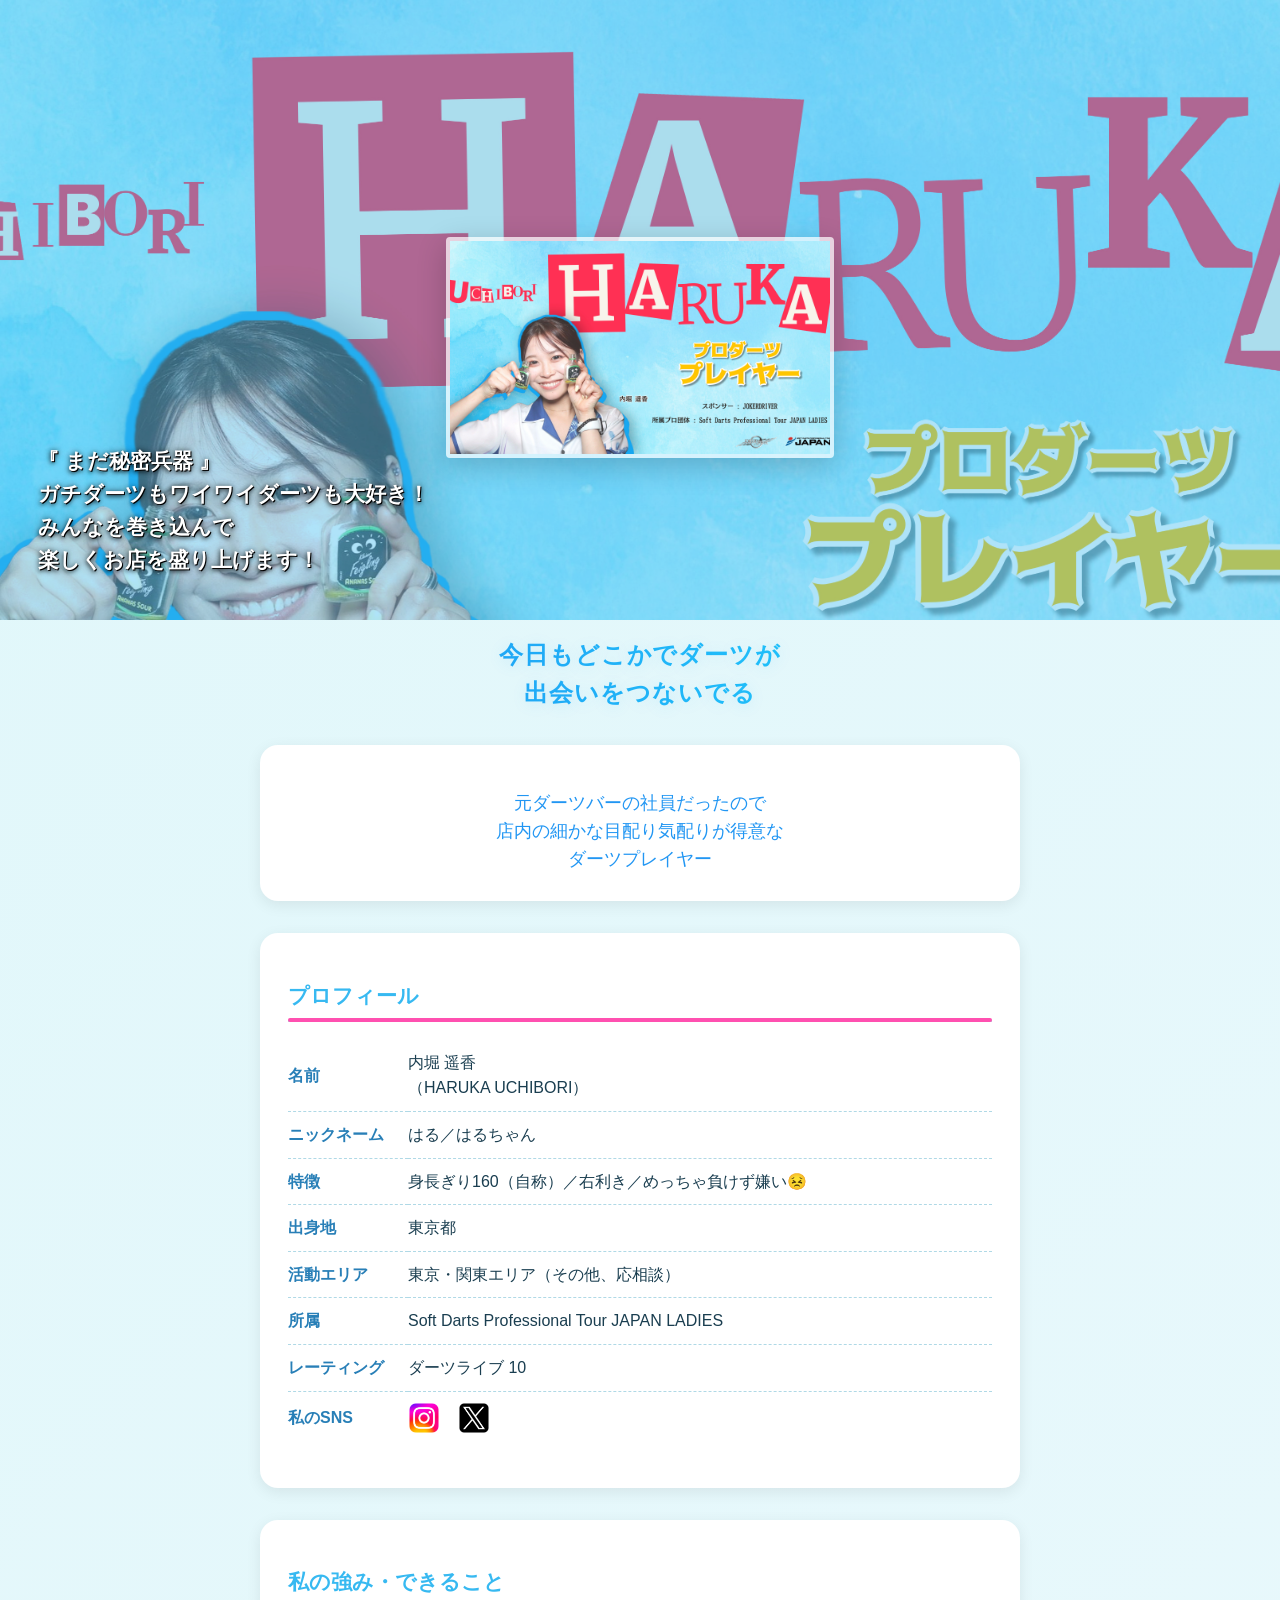
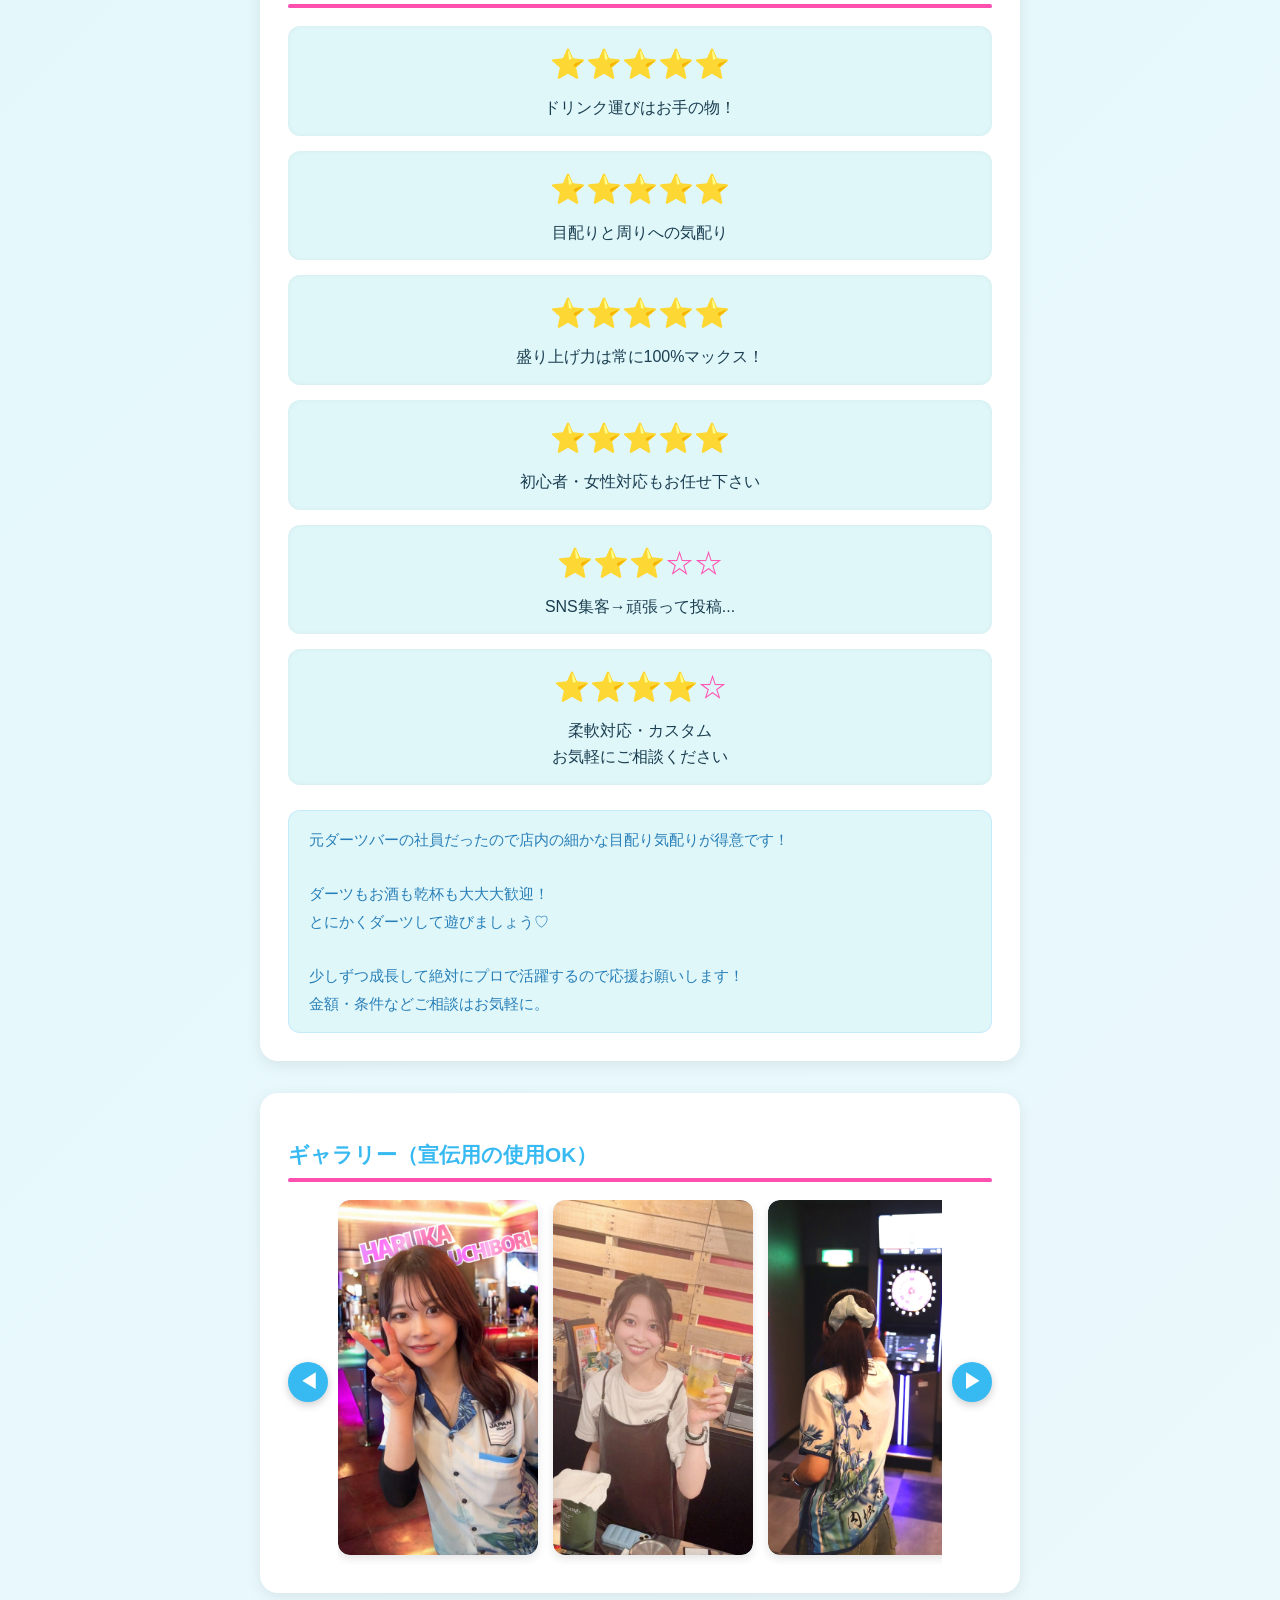
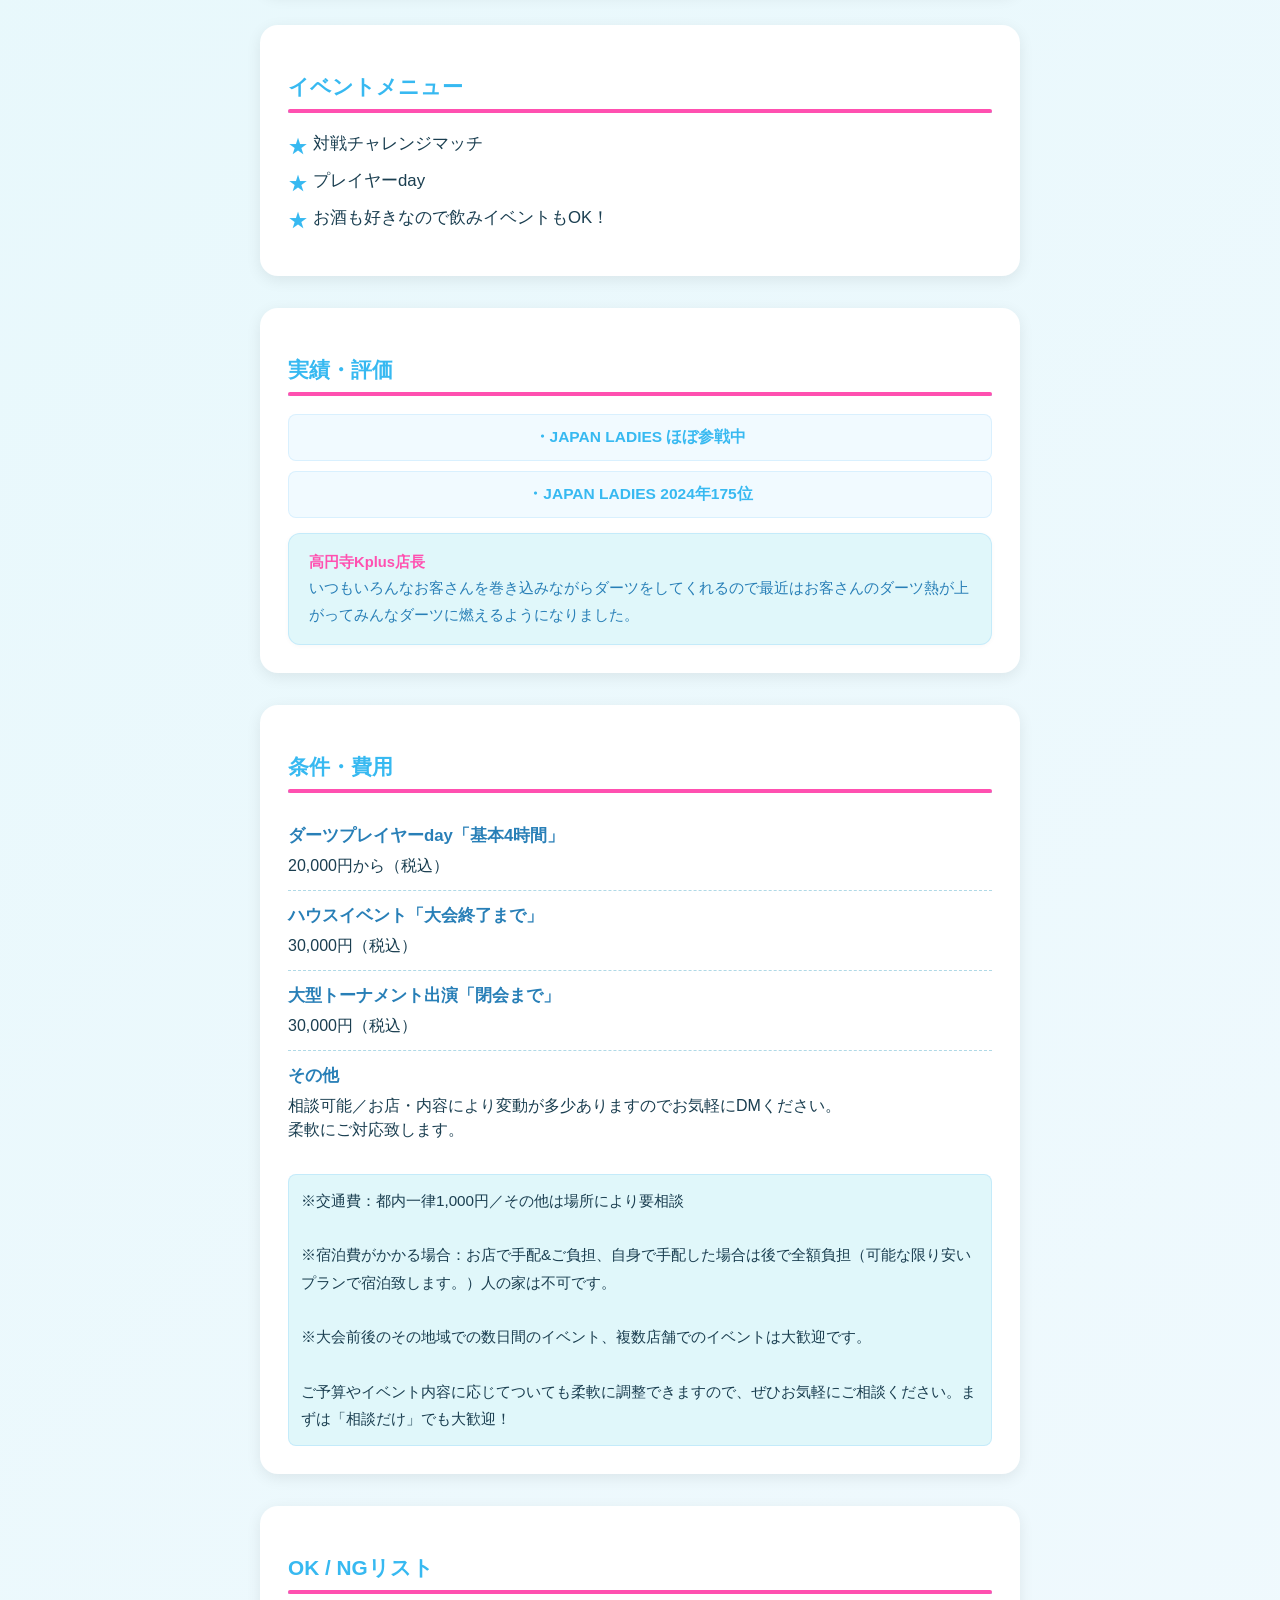
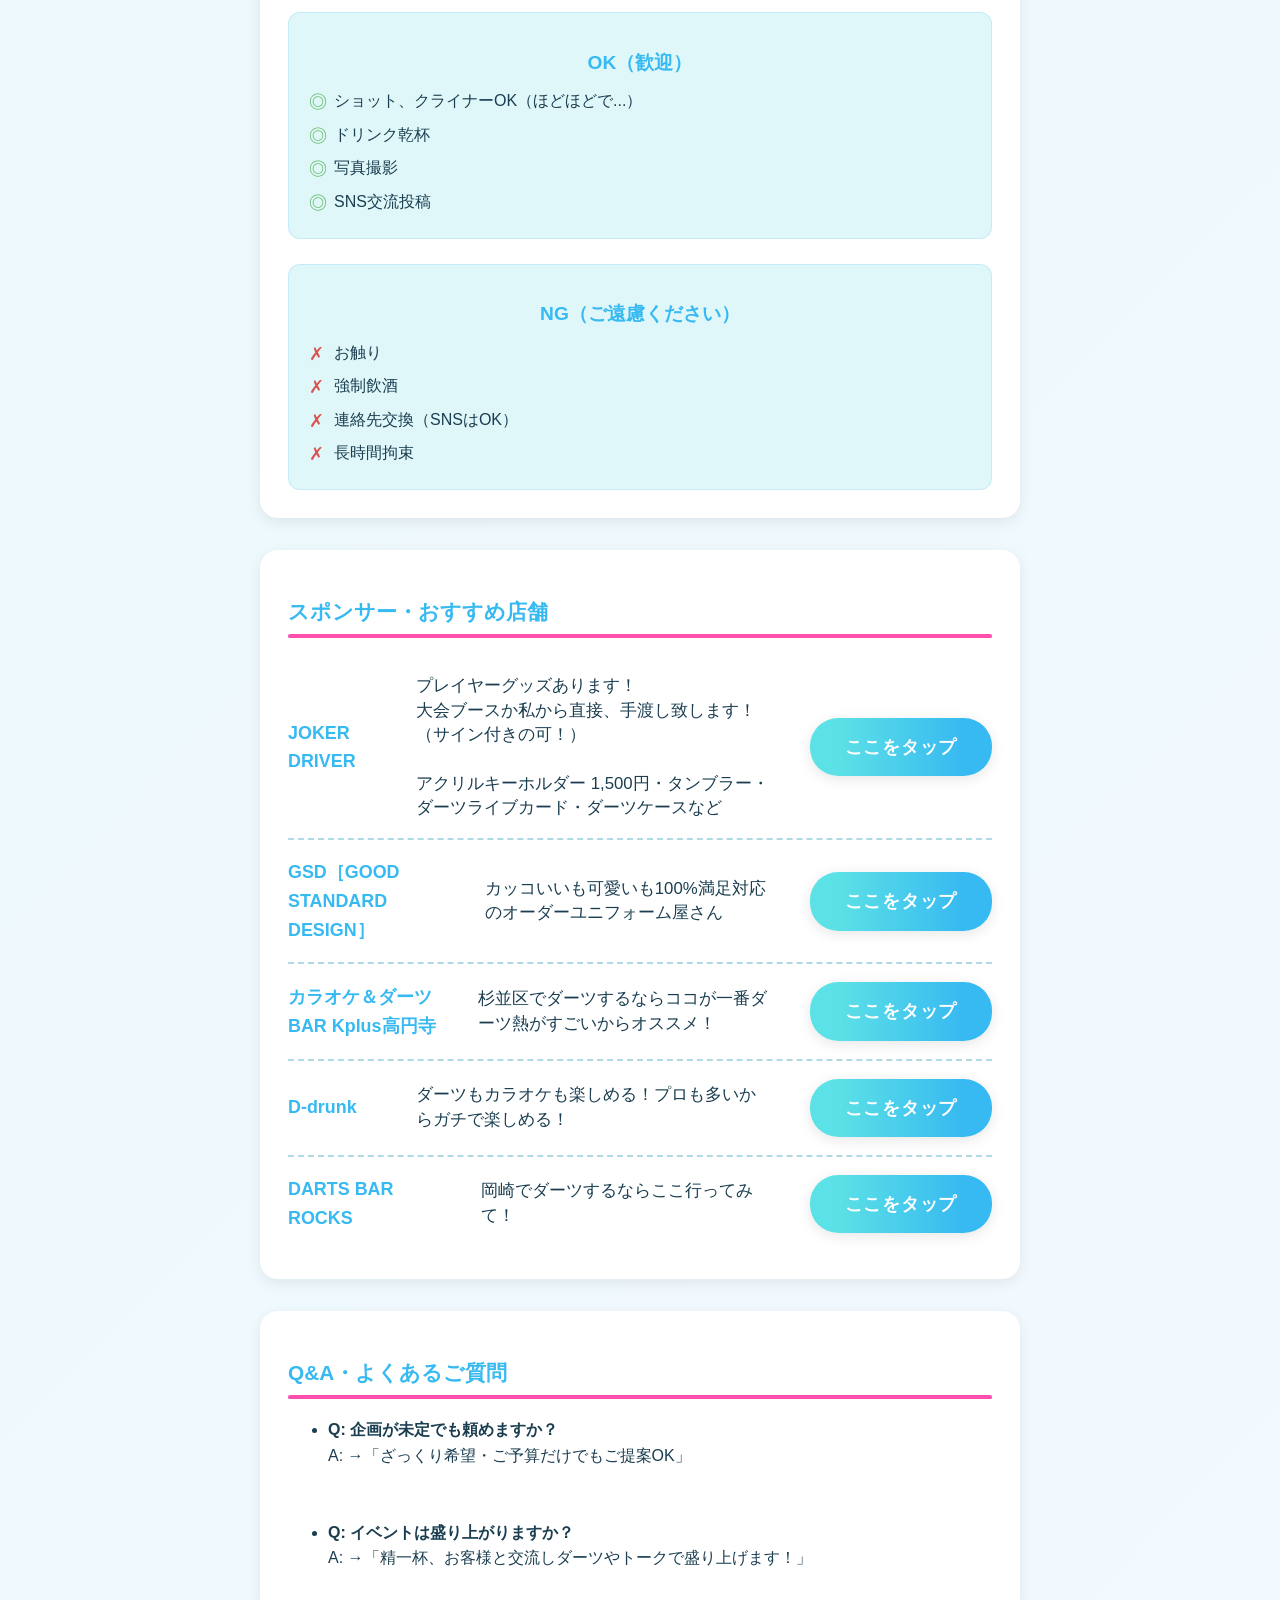
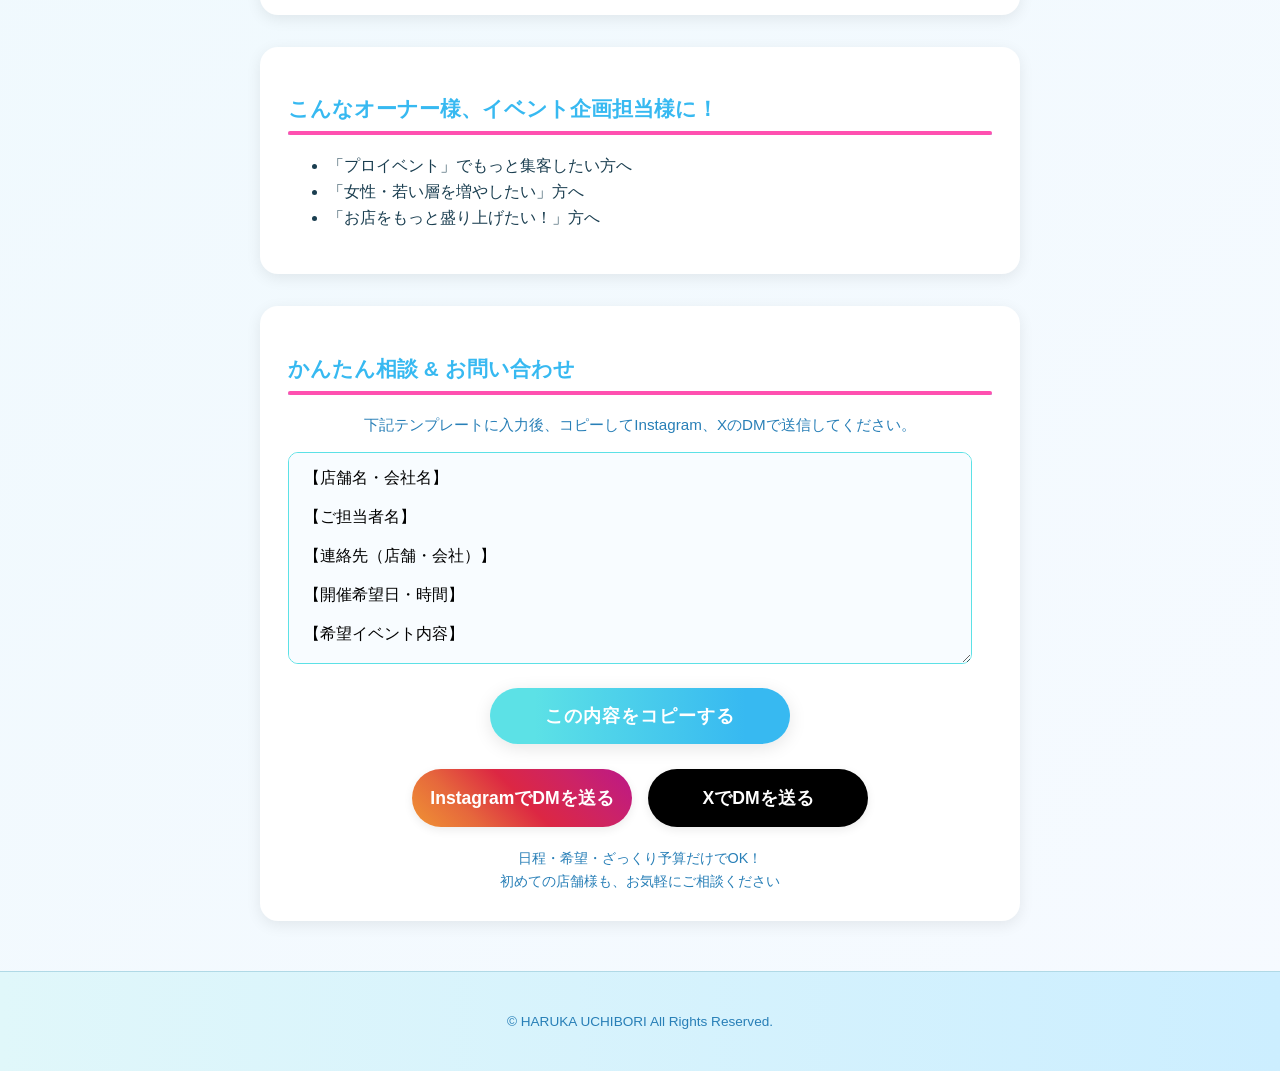
<file: index.html>
<!DOCTYPE html>
<html lang="ja">
<head>
  <meta charset="UTF-8">
  <meta name="viewport" content="width=device-width,initial-scale=1.0">
  <title>内堀遥香｜女子プロダーツイベント出演依頼はこちら</title>
  <link rel="stylesheet" href="style.css">
  <link rel="icon" type="image/jpeg" href="favicon.png">
  <!-- 必須メタタグ -->
  <meta name="description" content="プロダーツプレイヤー・内堀遥香（JAPAN LADIES所属）の公式イベント営業LP。店舗集客・SNS拡散・現場盛り上げすべてお任せください。">
  <!-- OGP / SNS共有用メタタグ -->
  <meta property="og:title" content="内堀遥香｜女子プロダーツイベント出演依頼はこちら">
  <meta property="og:description" content="JAPAN LADIES所属。盛り上げ・集客・初心者対応もOK。現場とネットで“距離感バグってる”盛り上げ力を実感ください。">
  <meta property="og:type" content="website">
  <meta property="og:url" content="https://prodarts.github.io/player_hal/">
  <meta property="og:image" content="https://prodarts.github.io/player_hal/ogp.jpg">
  <meta property="og:image:secure_url" content="https://prodarts.github.io/player_hal/ogp.jpg">
  <meta property="og:image:type" content="image/jpeg">
  <meta property="og:image:width" content="1200">
  <meta property="og:image:height" content="630">
  <meta property="og:site_name" content="内堀遥香 イベント営業LP">
  
  <!-- Twitterカード -->
  <meta name="twitter:card" content="summary_large_image">
  <meta name="twitter:title" content="内堀遥香｜女子プロダーツイベント出演依頼はこちら">
  <meta name="twitter:description" content="JAPAN LADIES所属プロ。SNS発信・集客・現場盛り上げをすべてサポート。">
  <meta name="twitter:image" content="https://prodarts.github.io/player_hal/ogp.jpg">
  <meta name="twitter:image:alt" content="女子プロダーツプレイヤー内堀遥香 イベントイメージ">

  <!-- Google tag (gtag.js) -->
  <script async src="https://www.googletagmanager.com/gtag/js?id=G-J8Y2ZGTG00"></script>
  <script>
    window.dataLayer = window.dataLayer || [];
    function gtag(){dataLayer.push(arguments);}
    gtag('js', new Date());
    gtag('config', 'G-J8Y2ZGTG00');
  </script>

  <script type="application/ld+json">
  {
    "@context": "https://schema.org",
    "@graph": [
      {
        "@type": "WebPage",
        "name": "内堀遥香｜女子プロダーツイベント出演依頼はこちら",
        "url": "https://prodarts.github.io/player_hal/",
        "description": "プロダーツプレイヤー・内堀遥香（JAPAN LADIES所属）の公式イベント営業LP。店舗集客・SNS拡散・現場盛り上げすべてお任せください。",
        "image": {
          "@type": "ImageObject",
          "url": "https://prodarts.github.io/player_hal/ogp.jpg",
          "width": "1200",
          "height": "630"
        },
        "publisher": {
          "@type": "Organization",
          "name": "内堀遥香 イベント営業LP"
        },
        "breadcrumb": {
          "@type": "BreadcrumbList",
          "itemListElement": [
            {
              "@type": "ListItem",
              "position": 1,
              "name": "ホーム",
              "item": "https://prodarts.github.io/player_hal/"
            }
          ]
        },
        "mainEntityOfPage": {
          "@id": "#person"
        }
      },
      {
        "@type": "Person",
        "@id": "#person",
        "name": "内堀 遥香",
        "alternateName": ["HARUKA UCHIBORI", "はる", "はるちゃん"],
        "description": "プロダーツプレイヤーの内堀遥香。身長ぎり160cm、右利きで負けず嫌い。元ダーツバー社員として細かな目配り気配りが得意で、ガチダーツもワイワイダーツも大好き。お客様を巻き込み、楽しくお店を盛り上げることを得意とします。ダーツライブレーティング10。",
        "url": "https://prodarts.github.io/player_hal/",
        "image": "https://prodarts.github.io/player_hal/ogp.jpg",
        "sameAs": [
          "https://www.instagram.com/haru5372darts?igsh=MTEycWMxYmYyejU4bg%3D%3D&utm_source=qr",
          "https://x.com/haru5372darts"
        ],
        "nationality": {
          "@type": "Country",
          "name": "日本"
        },
        "height": {
          "@type": "QuantitativeValue",
          "value": "160",
          "unitCode": "CMT"
        },
        "knowsAbout": ["Darts", "Customer Service", "SNS Marketing", "Karaoke", "Drinking Events"],
        "memberOf": [
          {
            "@type": "Organization",
            "name": "Soft Darts Professional Tour JAPAN"
          },
          {
            "@type": "Organization",
            "name": "JAPAN LADIES"
          }
        ],
        "worksFor": [
          {
            "@type": "Organization",
            "name": "Soft Darts Professional Tour JAPAN"
          },
          {
            "@type": "Organization",
            "name": "JAPAN LADIES"
          }
        ],
        "address": {
          "@type": "PostalAddress",
          "addressLocality": "東京都",
          "addressCountry": "JP"
        },
        "areaServed": [
          {
            "@type": "State",
            "name": "東京都"
          },
          {
            "@type": "State",
            "name": "関東地方"
          },
          "その他（応相談）"
        ]
      },
      {
        "@type": "ProfessionalService",
        "@id": "#professionalService",
        "name": "プロダーツイベント出演サービス",
        "description": "プロダーツプレイヤー内堀遥香によるイベント出演依頼を受け付けています。店舗集客、SNS拡散、現場の盛り上げをトータルでお任せください。対戦チャレンジマッチ、プレイヤーday、飲みイベントなど、お客様のニーズに合わせた柔軟な対応が可能です。初心者や女性の参加も大歓迎。イベント後のSNS投稿やサイン・撮影会なども対応いたします。東京・関東エリアを中心に活動し、その他地域も応相談。金額や条件についてはお気軽にご相談ください。",
        "provider": {
          "@id": "#person"
        },
        "serviceType": [
          "対戦チャレンジマッチ",
          "プレイヤーday",
          "飲みイベント"
        ],
        "areaServed": [
          {
            "@type": "State",
            "name": "東京都"
          },
          {
            "@type": "State",
            "name": "関東地方"
          },
          "その他（応相談）"
        ],
        "offers": [
          {
            "@type": "Offer",
            "name": "ダーツプレイヤーday「基本4時間」",
            "description": "プロダーツプレイヤーによる基本4時間のイベント出演",
            "priceSpecification": {
              "@type": "PriceSpecification",
              "price": "20000",
              "priceCurrency": "JPY",
              "valueAddedTaxIncluded": true,
              "minPrice": "20000"
            }
          },
          {
            "@type": "Offer",
            "name": "ハウスイベント「大会終了まで」",
            "description": "プロダーツプレイヤーによるハウストーナメントへの参加と進行（終了まで）",
            "priceSpecification": {
              "@type": "PriceSpecification",
              "price": "30000",
              "priceCurrency": "JPY",
              "valueAddedTaxIncluded": true
            }
          },
          {
            "@type": "Offer",
            "name": "大型トーナメント出演「閉会まで」",
            "description": "プロダーツプレイヤーによる大型トーナメントへの出演と参加（閉会まで）",
            "priceSpecification": {
              "@type": "PriceSpecification",
              "price": "30000",
              "priceCurrency": "JPY",
              "valueAddedTaxIncluded": true
            }
          },
          {
            "@type": "Offer",
            "name": "その他イベント",
            "description": "内容により多少の変動がありますのでお気軽にご連絡ください。柔軟にご対応致します。",
            "priceSpecification": {
              "@type": "PriceSpecification",
              "priceCurrency": "JPY",
              "description": "応相談"
            }
          }
        ],
        "review": {
          "@type": "Review",
          "author": {
            "@type": "Person",
            "name": "高円寺Kplus店長"
          },
          "reviewBody": "いつもいろんなお客さんを巻き込みながらダーツをしてくれるので最近はお客さんのダーツ熱が上がってみんなダーツに燃えるようになりました。",
          "itemReviewed": {
            "@id": "#person"
          }
        }
      },
      {
        "@type": "FAQPage",
        "mainEntity": [
          {
            "@type": "Question",
            "name": "企画が未定でも頼めますか？",
            "acceptedAnswer": {
              "@type": "Answer",
              "text": "ざっくり希望・ご予算だけでもご提案OK"
            }
          },
          {
            "@type": "Question",
            "name": "イベントは盛り上がりますか？",
            "acceptedAnswer": {
              "@type": "Answer",
              "text": "精一杯、お客様と交流しダーツやトークで盛り上げます！"
            }
          }
        ]
      }
    ]
  }
  </script>
</head>
<body>
  <header>
    <!-- デザイン変更のため構造を修正 -->
    <div class="header-content">
        <div class="profile-image-container">
            <img src="ogp.jpg" alt="女子プロダーツプレイヤー内堀遥香｜東京都でイベント出演依頼受付中" class="profile-img">
        </div>
    </div>
    <div class="header-overlay-text">『 まだ秘密兵器 』<br>ガチダーツもワイワイダーツも大好き！<br>みんなを巻き込んで<br>楽しくお店を盛り上げます！</div> <!-- ★追加！ -->
  </header>
  <main class="container">
    <h1 class="blue-h1">今日もどこかでダーツが<br>出会いをつないでる</h1>
    <!-- ↓↓↓この section タグがこの通りになっているか確認！↓↓↓-->
    <section class="section fade-in-item">
        <div class="catch anim-text">『 まだ秘密兵器 』<br>ガチダーツもワイワイダーツで大好き！<br>みんなを巻き込んで<br>楽しくお店を盛り上げます！</div>
        <div class="subcatch anim-text">元ダーツバーの社員だったので<br>店内の細かな目配り気配りが得意な<br>ダーツプレイヤー</div>
    </section>
    <!-- ↑↑↑ここまで確認！↑↑↑ -->
    <section class="profile-section section fade-in-item">
      <h2 class="section-title">プロフィール</h2>
      <table class="info-table">
        <tr><td>名前</td><td>内堀 遥香<br>（HARUKA UCHIBORI）</td></tr>
        <tr><td>ニックネーム</td><td>はる／はるちゃん</td></tr>
        <tr><td>特徴</td><td>身長ぎり160（自称）／右利き／めっちゃ負けず嫌い😣</td></tr>
        <tr><td>出身地</td><td>東京都</td></tr>
        <tr><td>活動エリア</td><td>東京・関東エリア（その他、応相談）</td></tr>
        <tr><td>所属</td><td>Soft Darts Professional Tour JAPAN LADIES</td></tr>
        <tr><td>レーティング</td><td>ダーツライブ 10</td></tr>
        <tr class="sns-row">
          <td>私のSNS</td>
          <td>
            <a href="https://www.instagram.com/haru5372darts?igsh=MTEycWMxYmYyejU4bg%3D%3D&utm_source=qr" target="_blank" rel="noopener">
              <img src="Instagram_icon.png" alt="Instagram" style="width:32px;height:32px;vertical-align:middle;margin-right:8px;">
            </a>
            <a href="https://x.com/haru5372darts" target="_blank" rel="noopener">
              <img src="X_icon.png" alt="X（旧Twitter）" style="width:32px;height:32px;vertical-align:middle;">
            </a>
          </td>
        </tr>
      </table>
    </section>

    <section class="strengths-section section fade-in-item">
      <h2 class="section-title">私の強み・できること</h2>
      <ul class="strengths-list">
        <li class="strength-item">
          <span class="hearts">⭐️⭐️⭐️⭐️⭐️</span>
          <span class="strength-text">ドリンク運びはお手の物！</span>
        </li>
         <li class="strength-item">
          <span class="hearts">⭐️⭐️⭐️⭐️⭐️</span>
          <span class="strength-text">目配りと周りへの気配り</span>
        </li>
        <li class="strength-item">
          <span class="hearts">⭐️⭐️⭐️⭐️⭐️</span>
          <span class="strength-text">盛り上げ力は常に100%マックス！</span>
        </li>
        <li class="strength-item">
          <span class="hearts">⭐️⭐️⭐️⭐️⭐️</span>
          <span class="strength-text">初心者・女性対応もお任せ下さい</span>
        </li>
        <li class="strength-item">
          <span class="hearts">⭐️⭐️⭐️☆☆</span>
          <span class="strength-text">SNS集客→頑張って投稿...</span>
        </li>
        <li class="strength-item">
          <span class="hearts">⭐️⭐️⭐️⭐️☆</span>
          <span class="strength-text">柔軟対応・カスタム<br>お気軽にご相談ください</span>
        </li>
      </ul>
      <div class="strength-description">
        元ダーツバーの社員だったので店内の細かな目配り気配りが得意です！<br><br>
        ダーツもお酒も乾杯も大大大歓迎！<br>とにかくダーツして遊びましょう♡<br><br>
        少しずつ成長して絶対にプロで活躍するので応援お願いします！<br>金額・条件などご相談はお気軽に。
      </div>
    </section>

    <section class="gallery-section section fade-in-item">
      <h2 class="section-title">ギャラリー（宣伝用の使用OK）</h2>
      <div class="gallery-wrapper">
        <button id="gallery-left" class="gallery-arrow">◀</button>
        <div id="gallery-track" class="gallery-track">
          <div class="gallery-item">
            <img src="img_1.jpg" alt="内堀遥香｜東京都の女子プロダーツイベント出演・依頼はお気軽に" title="イベントの様子1">
          </div>
          <div class="gallery-item">
            <img src="img_2.jpg" alt="女子プロダーツ内堀遥香｜東京都の店舗イベント出演・接客の様子" title="イベントの様子2">
          </div>
          <div class="gallery-item">
            <img src="img_3.jpg" alt="内堀遥香プロ｜東京都女子プロダーツイベントでのダーツプレイ風景" title="イベントの様子3">
          </div>
          <div class="gallery-item">
            <img src="img_4.jpg" alt="女子プロダーツプレイヤー内堀遥香｜イベント出演先店舗にて" title="イベントの様子4">
          </div>
          <div class="gallery-item">
            <img src="img_5.jpg" alt="東京都女子プロダーツイベント出演依頼｜内堀遥香の活動シーン" title="イベントの様子5">
          </div>
        </div>
        <button id="gallery-right" class="gallery-arrow">▶</button>
      </div>
    </section>

    <section class="menu-section section fade-in-item">
      <h2 class="section-title">イベントメニュー</h2>
      <ul class="service-list">
        <li>対戦チャレンジマッチ</li>
        <li>プレイヤーday</li>
        <li>お酒も好きなので飲みイベントもOK！</li>
      </ul>
    </section>

    <section class="achievements-section section fade-in-item">
      <h2 class="section-title">実績・評価</h2>
      <div class="achievement-text">
        <div class="stats-summary">
          ・JAPAN LADIES ほぼ参戦中<br>
        </div>
        <div class="stats-summary">
          ・JAPAN LADIES 2024年175位<br>
        </div>
      </div>
      <div class="achievement-text">
        <div class="store-testimonial">
          <b>高円寺Kplus店長</b><br>
          いつもいろんなお客さんを巻き込みながらダーツをしてくれるので最近はお客さんのダーツ熱が上がってみんなダーツに燃えるようになりました。<br>
        </div>
      </div>
    </section>

    <section class="price-section section fade-in-item">
      <h2 class="section-title">条件・費用</h2>
      <div class="price-items">
        <div class="price-item">
          <div class="item-label">ダーツプレイヤーday「基本4時間」</div>
          <div class="item-detail">20,000円から（税込）</div>
        </div>
        <div class="price-item">
          <div class="item-label">ハウスイベント「大会終了まで」</div>
          <div class="item-detail">30,000円（税込）</div>
        </div>
          <div class="price-item">
          <div class="item-label">大型トーナメント出演「閉会まで」</div>
          <div class="item-detail">30,000円（税込）</div>
        </div>
        <div class="price-item">
          <div class="item-label">その他</div>
          <div class="item-detail">相談可能／お店・内容により変動が多少ありますのでお気軽にDMください。<br>柔軟にご対応致します。</div>
        </div>
      </div>
      <div class="price-note">
        ※交通費：都内一律1,000円／その他は場所により要相談<br><br>
        ※宿泊費がかかる場合：お店で手配&ご負担、自身で手配した場合は後で全額負担（可能な限り安いプランで宿泊致します。）人の家は不可です。<br><br>
        ※大会前後のその地域での数日間のイベント、複数店舗でのイベントは大歓迎です。<br><br>
        ご予算やイベント内容に応じてついても柔軟に調整できますので、ぜひお気軽にご相談ください。まずは「相談だけ」でも大歓迎！
      </div>
    </section>

    <section class="okng-section section fade-in-item">
      <h2 class="section-title">OK / NGリスト</h2>
      <div class="okng-content">
        <div class="ok-list">
          <h3>OK（歓迎）</h3>
          <ul>
            <li>ショット、クライナーOK（ほどほどで...）</li>
            <li>ドリンク乾杯</li>
            <li>写真撮影</li>
            <li>SNS交流投稿</li>
          </ul>
        </div>
        <div class="ng-list">
          <h3>NG（ご遠慮ください）</h3>
          <ul>
            <li>お触り</li>
            <li>強制飲酒</li>
            <li>連絡先交換（SNSはOK）</li>
            <li>長時間拘束</li>
          </ul>
        </div>
      </div>
    </section>

    <section class="sponsor-section section fade-in-item">
      <h2 class="section-title">スポンサー・おすすめ店舗</h2>
      <ul class="sponsor-list">
        <li class="sponsor-item">
          <span class="sponsor-name">JOKER DRIVER</span>
          <span class="sponsor-desc">プレイヤーグッズあります！<br>大会ブースか私から直接、手渡し致します！（サイン付きの可！）<br><br>アクリルキーホルダー 1,500円・タンブラー・ダーツライブカード・ダーツケースなど</span>
          <a href="https://jokerdriver.com/" class="sponsor-btn" target="_blank" rel="noopener">ここをタップ</a>
        </li>
          <li class="sponsor-item">
          <span class="sponsor-name">GSD［GOOD STANDARD DESIGN］</span>
          <span class="sponsor-desc">カッコいいも可愛いも100%満足対応のオーダーユニフォーム屋さん</span> 
          <a href="http://www.gsd-darts.com/" class="sponsor-btn" target="_blank" rel="noopener">ここをタップ</a>
        </li>
         <li class="sponsor-item">
          <span class="sponsor-name">カラオケ＆ダーツBAR Kplus高円寺</span>
          <span class="sponsor-desc">杉並区でダーツするならココが一番ダーツ熱がすごいからオススメ！</span> 
          <a href="https://mintwood.github.io/kplus-koenji/index.html" class="sponsor-btn" target="_blank" rel="noopener">ここをタップ</a>
        </li>
         <li class="sponsor-item">
          <span class="sponsor-name">D-drunk</span>
          <span class="sponsor-desc">ダーツもカラオケも楽しめる！プロも多いからガチで楽しめる！</span> 
          <a href="https://search.dartslive.com/jp/shop/86ee45be90b0a3f40d9b047a20a7ba1e" class="sponsor-btn" target="_blank" rel="noopener">ここをタップ</a>
        </li>
         <li class="sponsor-item">
          <span class="sponsor-name">DARTS BAR ROCKS</span>
          <span class="sponsor-desc">岡崎でダーツするならここ行ってみて！</span> 
          <a href="https://search.dartslive.com/jp/shop/0c3d6010f50cee17a3f63593b5358cc4/basic-information" class="sponsor-btn" target="_blank" rel="noopener">ここをタップ</a>
        </li>
      </ul>
    </section>

    <section class="faq-section section fade-in-item">
      <h2 class="section-title">Q&A・よくあるご質問</h2>
      <ul class="faq-list">
        <li><b>Q: 企画が未定でも頼めますか？</b><br>
          A: →「ざっくり希望・ご予算だけでもご提案OK」</li><br><br>
        <li><b>Q: イベントは盛り上がりますか？</b><br>
          A: →「精一杯、お客様と交流しダーツやトークで盛り上げます！」</li>
      </ul>
    </section>

    <section class="recommend-section section fade-in-item">
      <h2 class="section-title">こんなオーナー様、イベント企画担当様に！</h2>
      <ul class="recommend-list">
        <li>「プロイベント」でもっと集客したい方へ</li>
        <li>「女性・若い層を増やしたい」方へ</li>
        <li>「お店をもっと盛り上げたい！」方へ</li>
      </ul>
    </section>
    
    <section class="contact-section section fade-in-item">
      <h2 class="section-title">かんたん相談 & お問い合わせ</h2>
      <div class="contact-description">
        下記テンプレートに入力後、コピーしてInstagram、XのDMで送信してください。
      </div>
      <textarea id="contact-template" rows="10" class="input">
【店舗名・会社名】

【ご担当者名】

【連絡先（店舗・会社）】

【開催希望日・時間】

【希望イベント内容】

【ご予算・ご要望】

【その他のご質問、ご要望】
</textarea>
      <button class="cta-btn" onclick="copyContactTemplate()">この内容をコピーする</button>
      <div id="copy-alert" class="copy-alert" style="display:none;">コピーしました！DMで貼り付けて送信してください！</div>
      <div class="sns-contact-buttons">
        <a href="https://www.instagram.com/haru5372darts?igsh=MTEycWMxYmYyejU4bg%3D%3D&utm_source=qr" target="_blank" rel="noopener" class="sns-btn">InstagramでDMを送る</a>
        <a href="https://x.com/haru5372darts" target="_blank" rel="noopener" class="sns-btn">XでDMを送る</a>
      </div>
      <div class="contact-note">
        日程・希望・ざっくり予算だけでOK！<br>初めての店舗様も、お気軽にご相談ください
      </div>
    </section>

  </main>
  <footer>
    <p>© HARUKA UCHIBORI All Rights Reserved.</p>
  </footer>
  <script src="script.js"></script>
</body>
</html>
</file>
<file: style.css>
/* 生成されたCSSコード - カラーリライト版（内堀遥香さん用） */
:root {
  /* 新しいカラーパレット（鮮やかな青と水色） */
  --main-blue-light: #5CE1E6; /* ヘッダーグラデーション開始、鮮やかな水色 */
  --main-blue-dark: #37B9F1; /* ヘッダーグラデーション終了、鮮やかな青 */
  --soft-blue-bg: #E0F7FA; /* 背景、セクション背景など、少し淡い水色 */
  --border-blue: #B0D9E6; /* ボーダー、線など、淡い青 */
  --pink-accent: #FF50B0; /* アクセントのピンク色 (彩度高め) */
  --deep-text-blue: #1A3E50; /* 一般的なテキスト、濃いめの落ち着いた青 */
  --highlight-text-blue: #287FB7; /* 強調テキスト、少し明るい青 */

  /* ヘッダーのオーバーレイカラー（メインの青を半透明に） */
   /* 0.7 → 少し濃い（暗めの）オーバーレイ */
  --header-overlay-color: rgba(55, 185, 241, 0.4); 
}
 /* 0.3 → かなり薄い（明るい）オーバーレイ */
  /* --header-overlay-color: rgba(33, 150, 243, 0.3); */

  /* 0 → 完全透明（フィルター無し） */
  /* --header-overlay-color: rgba(33, 150, 243, 0); */


body {
  font-family: 'Noto Sans JP', sans-serif;
  margin: 0;
  background: linear-gradient(135deg, var(--soft-blue-bg), #F6FAFF);
  color: var(--deep-text-blue);
  line-height: 1.6;
}

/* ヘッダー */
header {
  padding: 60px 20px;
  text-align: center;
  position: relative;
  overflow: hidden;
  background-size: cover;
  background-position: center;
  background-repeat: no-repeat;
  min-height: 500px; /* PC/モバイル共通の最低高さを設定 */
  display: flex;
  flex-direction: column;
  justify-content: center;
  align-items: center;
  transition: background-image 1.5s ease-in-out; /* 背景画像のフェード効果 */
}

/* PC版の背景画像とアタッチメント */
header.pc-bg-image {
  background-image: url('ogp.jpg');
  background-attachment: fixed; /* パララックス効果 */
}

/* モバイル版の背景アタッチメント (JSで設定) */
header.mobile-bg-scroll {
  background-attachment: scroll; /* モバイルでスクロールに固定 */
}

/* ヘッダーのオーバーレイ */
header::before {
  content: '';
  position: absolute;
  top: 0;
  left: 0;
  width: 100%;
  height: 100%;
  background: var(--header-overlay-color);
  z-index: 1;
}

.header-content {
  position: relative;
  z-index: 2;
  opacity: 0;
  transform: translateY(20px);
  transition: opacity 0.8s ease-out 0.2s, transform 0.8s ease-out 0.2s;
}

.header-content.is-visible {
  opacity: 1;
  transform: translateY(0);
}

/* プロフィール画像 */
.profile-image-container {
  margin-bottom: 25px;
}

.profile-img {
  width: 100%;
  max-width: 380px;
  aspect-ratio: 16 / 9;
  border-radius: 4px;
  object-fit: cover;
  border: 4px solid rgba(255, 255, 255, 0.7);
  box-shadow: 0 8px 30px rgba(0,0,0,0.2);
  display: block;
  margin-left: auto;
  margin-right: auto;
  transition: transform 0.4s ease, box-shadow 0.4s ease;
}

.profile-img:hover {
  transform: scale(1.05) translateY(-5px);
  box-shadow: 0 12px 40px rgba(0,0,0,0.25);
}

/* h1 */
.blue-h1 {
  font-size: 1.5rem;
  font-weight: bold;
  text-align: center;
  background: linear-gradient(90deg, #2196f3 0%, #21d4fd 100%);
  background-clip: text;
  -webkit-background-clip: text;
  -webkit-text-fill-color: transparent;
  color: #2196f3;
  margin-bottom: 1.2rem;
  letter-spacing: 0.04em;
  text-shadow: 0 2px 16px rgba(33, 150, 243, 0.13);
}

/* キャッチコピー (内堀さん用にスタイルを適用) */
.catch {
  font-size: 1.8rem;
  font-weight: 700;
  text-align: center;
  color: var(--pink-accent); 
  text-shadow: 0 0 8px rgba(255,255,255,0.9), 0 0 15px rgba(255,80,176,0.6);
  margin-bottom: 1rem;
}

.subcatch {  /* ← クラス指定なのでドットが必要！ */
  font-size: 1.1rem;
  text-align: center;
  color: #2196f3;  /* セミコロン1つだけ！ */
  font-weight: 500;
  text-shadow: none;  /* ← ここにセミコロン必須！ */
  margin-top: 1rem;
}


/* 全体コンテナとセクション */
.container { max-width: 760px; margin: 0 auto; padding: 0 16px; }
.section { background: #ffffff; border-radius: 18px; padding: 28px; margin-top: 32px;
box-shadow: 0 4px 15px rgba(0,0,0,0.08); opacity: 0; transform: translateY(50px);
transition: opacity 0.8s ease-out, transform 0.8s ease-out; }
.section.is-visible { opacity: 1; transform: translateY(0); }

.section-title { font-size: 1.3rem; font-weight: 700; color: var(--main-blue-dark);
margin-bottom: 18px; border-bottom: 2px solid var(--border-blue); padding-bottom: 8px;
position: relative; opacity: 0; transform: translateX(-30px); transition: opacity 0.8s
ease-out 0.2s, transform 0.8s ease-out 0.2s; }
.section-title.is-visible { opacity: 1; transform: translateX(0); }
.section-title::before { content: ""; position: absolute; left: 0; bottom: -2px;
width: 100%; height: 4px; background-color: var(--pink-accent); border-radius: 2px; }

/* 各ブロック内のテキスト要素の初期状態 */
.anim-text { opacity: 0; transform: translateX(-20px); transition: opacity 0.6s
ease-out, transform 0.6s ease-out; }
.anim-text.is-visible { opacity: 1; transform: translateX(0); }

/* Info Table (プロフィール) */
.info-table { width: 100%; font-size: 1rem; margin-bottom: 16px; border-collapse:
collapse; }
.info-table td { padding: 10px 0; border-bottom: 1px dashed var(--border-blue); }
.info-table tr:last-child td { border-bottom: none; }
.info-table td:first-child { font-weight: 600; color: var(--highlight-text-blue);
width: 120px; }
.info-table a { color: var(--main-blue-dark); text-decoration: none; }
.info-table a:hover { text-decoration: underline; color: var(--pink-accent); }
tr.sns-row td { border-bottom: none !important; }
.info-table td a { display: inline-block; text-decoration: none !important;
border-bottom: none !important; margin-right: 6px; line-height: 0; }
.info-table td a:last-child { margin-right: 0; }
.info-table td a img { border: none; box-shadow: none; transition: filter 0.2s,
transform 0.15s;
}
.info-table td a:hover img { filter: brightness(1.2) drop-shadow(0 0 3px
var(--main-blue-dark)); transform: scale(1.1); }

/* 強み・できることリスト */
.strengths-list { list-style: none; padding: 0; margin: 0; display: flex; flex-wrap:
wrap; justify-content: space-around; gap: 15px; }
.strength-item { display: flex; flex-direction: column; align-items: center;
text-align: center; background: var(--soft-blue-bg); padding: 15px; border-radius:
12px; flex: 1 1 100%; max-width: 100%; box-shadow: inset 0 0 5px rgba(0,0,0,0.05); }
.hearts { color: var(--pink-accent); font-size: 1.8em; margin-bottom: 8px; }
.strength-description { background: var(--soft-blue-bg); border-radius: 12px; padding:
15px 20px; margin-top: 25px; font-size: 0.95em; color: var(--highlight-text-blue);
border: 1px solid rgba(84, 183, 249, 0.2); line-height: 1.8; }

/* サービス内容 */
.service-list { list-style: none; padding-left: 0; margin-bottom: 16px; }
.service-list li { margin-bottom: 10px; position: relative; padding-left: 25px;
font-size: 1.05em; }
.service-list li::before { content: '★'; color: var(--main-blue-dark); position:
absolute; left: 0; font-size: 1.2em; line-height: 1.5; }

/* ギャラリーセクション */
.gallery-wrapper { display: flex; align-items: center; gap: 10px; }
.gallery-track { display: flex; overflow-x: scroll; scroll-snap-type: x mandatory;
-webkit-overflow-scrolling: touch; scrollbar-width: none; flex-grow: 1;
padding-bottom: 10px; }
.gallery-track::-webkit-scrollbar { display: none; }
.gallery-item { flex-shrink: 0; scroll-snap-align: start; margin-right: 15px;
background: var(--soft-blue-bg); border-radius: 12px; overflow: hidden; box-shadow: 0
4px 10px rgba(0,0,0,0.1); transition: transform 0.2s ease-in-out; }
.gallery-item:last-child { margin-right: 0; }
.gallery-item img { display: block; width: 200px; height: 355px; object-fit: cover;
border-radius: 12px; }
.gallery-item:hover { transform: translateY(-5px); }
.gallery-arrow { background: var(--main-blue-dark); color: #fff; border: none;
border-radius: 50%; width: 40px; height: 40px; display: flex; align-items: center;
justify-content: center; font-size: 1.2rem; font-weight: bold; cursor: pointer;
box-shadow: 0 3px 8px rgba(0,0,0,0.2); transition: background-color 0.3s ease,
transform 0.2s ease; flex-shrink: 0; }
.gallery-arrow:hover { background: var(--pink-accent); transform: scale(1.1); }
.gallery-arrow:active { transform: scale(0.95); }

/* 実績・評価 */
.achievement-text { margin-top: 10px; font-size: 0.97em; color:
var(--deep-text-blue); }
.stats-summary { text-align: center; margin-bottom: 10px; font-weight: 600; color:
var(--main-blue-dark); padding: 10px; background: rgba(84, 183, 249, 0.08);
border-radius: 8px; border: 1px solid rgba(84, 183, 249, 0.15); }
.store-testimonial { background: var(--soft-blue-bg); border-radius: 12px; padding:
15px 20px; margin-top: 15px; font-size: 0.95em; color: var(--highlight-text-blue);
border: 1px solid rgba(84, 183, 249, 0.2); line-height: 1.8; box-shadow: 0 1px 5px
rgba(0,0,0,0.03); }
.store-testimonial b { color: var(--pink-accent); }

/* 価格・条件 */
.price-items { margin-bottom: 20px; }
.price-item { border-bottom: 1px dashed var(--border-blue); padding: 12px 0; display:
flex; flex-direction: column; }
.price-item:last-child { border-bottom: none; }
.item-label { font-weight: 600; color: var(--highlight-text-blue); margin-bottom:
4px; font-size: 1.05rem; }
.item-detail { font-size: 1rem; line-height: 1.5; color: var(--deep-text-blue); }
.price-note { margin-top: 20px; color: var(--deep-text-blue); font-size: 0.95em;
background: var(--soft-blue-bg); padding: 12px; border-radius: 8px; border: 1px solid
rgba(84, 183, 249, 0.2); line-height: 1.8; }

/* OK/NGリスト */
.okng-content { display: flex; flex-direction: column; gap: 25px; }
.ok-list, .ng-list { background: var(--soft-blue-bg); padding: 15px 20px;
border-radius: 12px; border: 1px solid rgba(84, 183, 249, 0.2); }
.okng-content ul { list-style: none; padding: 0; margin: 0; }
.okng-content li { margin-bottom: 8px; font-size: 1em; position: relative;
padding-left: 25px; }
.ok-list h3, .ng-list h3 { color: var(--main-blue-dark); margin-bottom: 10px;
font-size: 1.2em; text-align: center; }
.ok-list li::before { content: '◎'; color: #5cb85c; position: absolute; left: 0;
font-size: 1.1em; }
.ng-list li::before { content: '✗'; color: #d9534f; position: absolute; left: 0;
font-size: 1.1em; }

/* スポンサー&グッズ */
.sponsor-list { list-style: none; margin: 0; padding: 0; }
.sponsor-item { display: flex; flex-direction: row; align-items: center; gap: 28px;
padding: 18px 0; border-bottom: 2px dashed var(--border-blue); }
.sponsor-item:last-child { border-bottom: none; }
.sponsor-name { min-width: 100px; font-size: 1.12em; font-weight: bold; color:
var(--main-blue-dark); text-align: left; }
.sponsor-desc { flex: 1 1 auto; font-size: 1.05em; color: var(--deep-text-blue);
line-height: 1.45; }
.sponsor-btn { display: inline-block; background: linear-gradient(90deg,
var(--main-blue-light) 15%, var(--main-blue-dark) 85%); color: #fff; font-weight: 800;
font-size: 1.10em; padding: 15px 35px; border-radius: 28px; text-align: center;
border: none; text-decoration: none; box-shadow: 0 3px 14px rgba(0,0,0,0.1);
letter-spacing: 0.04em; transition: background 0.16s, box-shadow 0.14s, transform
0.08s; margin-left: 12px; white-space: nowrap; }
.sponsor-btn:hover { background: linear-gradient(90deg, var(--pink-accent) 30%,
var(--main-blue-dark) 85%); box-shadow: 0 8px 32px rgba(255, 80, 176, 0.24); transform:
scale(1.04); }

/* お問い合わせ */
.contact-description { margin-bottom: 15px; color: var(--highlight-text-blue);
font-size: 0.95em; text-align: center; line-height: 1.6; }
textarea.input { width: calc(100% - 20px); padding: 15px; border-radius: 10px; border:
1px solid var(--main-blue-light); font-size: 1rem; resize: vertical; min-height: 160px;
box-sizing: border-box; background-color: #F8FCFF; }
textarea.input:focus { outline: 3px solid var(--pink-accent); border-color:
var(--pink-accent); box-shadow: 0 0 8px rgba(255, 80, 176, 0.3); }
.cta-btn { background: linear-gradient(90deg, var(--main-blue-light) 15%,
var(--main-blue-dark) 85%); color: #fff; font-weight: 800; font-size: 1.13em; padding:
16px 0; border-radius: 30px; border: none; text-align: center; text-decoration: none;
letter-spacing: 0.05em; margin: 16px auto 10px auto; box-shadow: 0 4px 18px
rgba(0,0,0,0.1); transition: background 0.15s, box-shadow 0.14s, transform 0.09s;
cursor: pointer; width: 100%; display: block; max-width: 300px; }
.cta-btn:hover { background: linear-gradient(90deg, var(--pink-accent) 25%,
var(--main-blue-dark) 90%); box-shadow: 0 6px 28px rgba(255, 80, 176, 0.24); transform:
translateY(-2px) scale(1.03); }
.cta-btn:active { box-shadow: 0 1px 5px rgba(0,0,0,0.08); transform: scale(0.98); }
.copy-alert { background: var(--soft-blue-bg); color: var(--highlight-text-blue);
padding: 10px 15px; border-radius: 8px; margin-top: 15px; text-align: center;
font-size: 0.95em; border: 1px solid var(--main-blue-light); max-width: 300px;
margin-left: auto; margin-right: auto; }
.sns-contact-buttons { display: flex; justify-content: center; gap: 16px; margin-top:
25px; flex-wrap: wrap; }
.sns-btn { display: inline-block; text-align: center; padding: 15px 0; border-radius:
32px; text-decoration: none; font-size: 1.1rem; font-weight: 600; transition: all 0.3s
ease; box-shadow: 0 3px 10px rgba(0,0,0,0.08); width: 220px; margin: 0; }
.sns-btn:nth-child(1) { background: linear-gradient(45deg, #f09433 0%, #e6683c 25%, #dc2743 50%, #cc2366 75%, #bc1888 100%); color: #fff; }
.sns-btn:nth-child(2) { background: #000; color: #fff; }
.sns-btn:hover { transform: translateY(-2px); opacity: 0.9; box-shadow: 0 6px 15px
rgba(0,0,0,0.15); }
.contact-note { margin-top: 20px; color: var(--highlight-text-blue); font-size:
0.9em; text-align: center; line-height: 1.6; }

footer { text-align: center; padding: 25px; margin-top: 50px; color:
var(--highlight-text-blue); font-size: 0.85em; background: linear-gradient(90deg,
var(--soft-blue-bg), #CCEEFF); border-top: 1px solid var(--border-blue); }

/* レスポンシブデザイン */
@media (max-width: 768px) {
  /* ヘッダー全体 */
  header {
    background-image: none; /* JSで背景画像が設定されるため、cssでは固定しない */
    background-attachment: scroll; /* モバイルでパララックスを無効化 */
  }
  /* プロフィール画像コンテナをモバイルで非表示 */
  .profile-image-container {
    display: none;
  }
  .container { padding: 0 20px; }
  .section { padding: 20px; }
  .catch { font-size: 1.6rem; }
  .subcatch { font-size: 1.0rem; }
  .gallery-item img { width: 150px; height: 267px; }
  .gallery-arrow { width: 35px; height: 35px; font-size: 1.4rem; left: 0px; right: 0px; }
  .okng-content { gap: 15px; }
  .sns-contact-buttons { flex-direction: column; gap: 10px; }
  .sns-btn { width: 100%; min-width: 0; font-size: 1.07em; border-radius: 24px;
  padding: 15px 0; }
  .sponsor-item { flex-direction: column; align-items: center; gap: 8px; }
  .sponsor-name { text-align: left; margin-bottom: 2px; }
  .sponsor-desc { padding-left: 0; padding-right: 0; }
  .sponsor-btn { display: block; width: 100%; max-width: 280px; margin: 15px auto; padding: 15px 20px; }
}

@media (max-width: 480px) {
  .catch { font-size: 1.0rem; }
  .gallery-item img { width: 130px; height: 232px; }
  .gallery-arrow { display: none; }
}

@media (min-width: 769px) { /* 768pxより大きい画面(PC)にだけ適用 */
  .header-content {
    margin-top: 100px; /* この数字を大きくするともっと下に行きます */
  }
}


.header-overlay-text {
  position: absolute;
  left: 3%;
  bottom: 6%;
  top: auto;     /* ← これで top の影響を無効化 */
  transform: none; /* ← これで translate の影響も消す */
  z-index: 3;
  color: #fff;
  font-size: 1.3rem;
  font-weight: bold;
  text-shadow: 0 2px 12px rgba(0,0,0,0.2);
  pointer-events: none;
  white-space: pre-line; /* ← 改行対応したい場合はこれ */
  text-align: left;      /* ← 文字も左寄せ */
}
.header-overlay-text {
  /* ...省略... */
  left: 3%;        /* ← 横（左）からの距離 */
  bottom: 7%;      /* ← 下からの距離（ここが上下調整ポイント！） */
  /* ← もっと上に出したいなら15%や20%など */
  /* ...省略... */
}
.header-overlay-text {
  /* ...省略... */
  color: #fff;  /* 白文字 */
  text-shadow:
    0 0 6px rgba(0,0,0,0.6),   /* やや広がる黒影 */
    0 2px 4px rgba(0,0,0,0.7), /* 下に濃いめの影 */
    1px 1px 0px #000;          /* さらに輪郭用の黒 */
}
.catch.anim-text {
  display: none;
}
</file>
